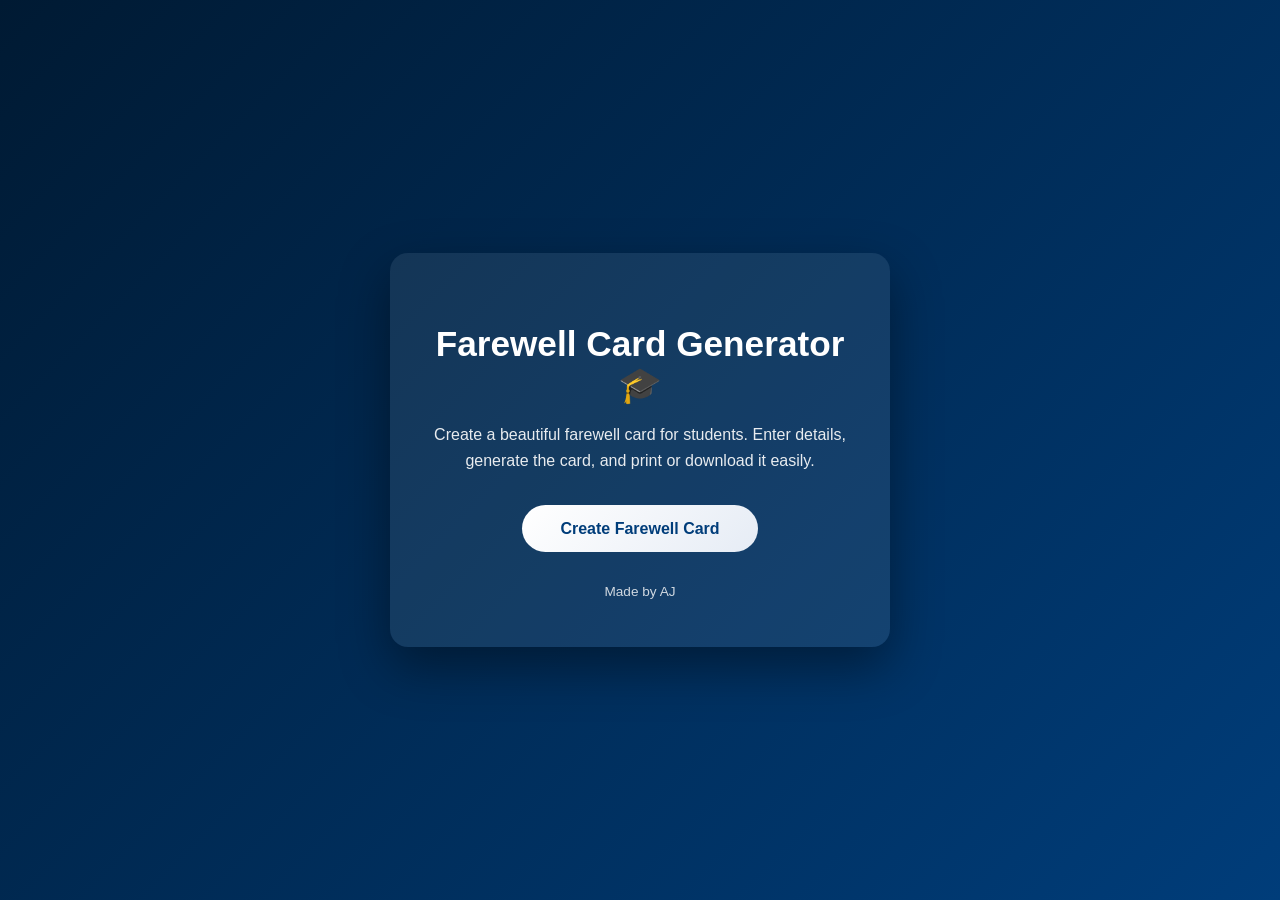
<file: index.html>
<!DOCTYPE html>
<html lang="en">
<head>
    <meta charset="UTF-8">
    <meta name="viewport" content="width=device-width, initial-scale=1.0">
    <title>Farewell Card Generator</title>
    <style>
        body {
            margin: 0;
            font-family: 'Segoe UI', Arial, sans-serif;
            min-height: 100vh;
            display: flex;
            justify-content: center;
            align-items: center;
            background: linear-gradient(135deg, #001a33, #003d7a);
            color: #fff;
        }
        .home-box {
            text-align: center;
            background: rgba(255, 255, 255, 0.08);
            padding: 3rem 2.5rem;
            border-radius: 18px;
            box-shadow: 0 20px 50px rgba(0,0,0,0.4);
            max-width: 420px;
            width: 90%;
        }
        h1 {
            font-size: 2.2rem;
            margin-bottom: 1rem;
        }
        p {
            font-size: 1rem;
            opacity: 0.9;
            margin-bottom: 2rem;
            line-height: 1.6;
        }
        button {
            padding: 0.9rem 2.4rem;
            font-size: 1rem;
            font-weight: 600;
            border: none;
            border-radius: 999px;
            cursor: pointer;
            background: linear-gradient(135deg, #ffffff, #e6ecf5);
            color: #003d7a;
            transition: transform 0.2s ease, box-shadow 0.2s ease;
        }
        button:hover {
            transform: translateY(-3px);
            box-shadow: 0 10px 25px rgba(0,0,0,0.3);
        }
        footer {
            margin-top: 2rem;
            font-size: 0.85rem;
            opacity: 0.8;
        }
    </style>
</head>
<body>

<div class="home-box">
    <h1>Farewell Card Generator 🎓</h1>
    <p>
        Create a beautiful farewell card for students.
        Enter details, generate the card, and print or download it easily.
    </p>
    <button onclick="openForm()">Create Farewell Card</button>
    <footer>Made by AJ</footer>
</div>

<script>
function openForm() {
    window.location.href = 'form.html';
}
</script>

</body>
</html>
</file>
